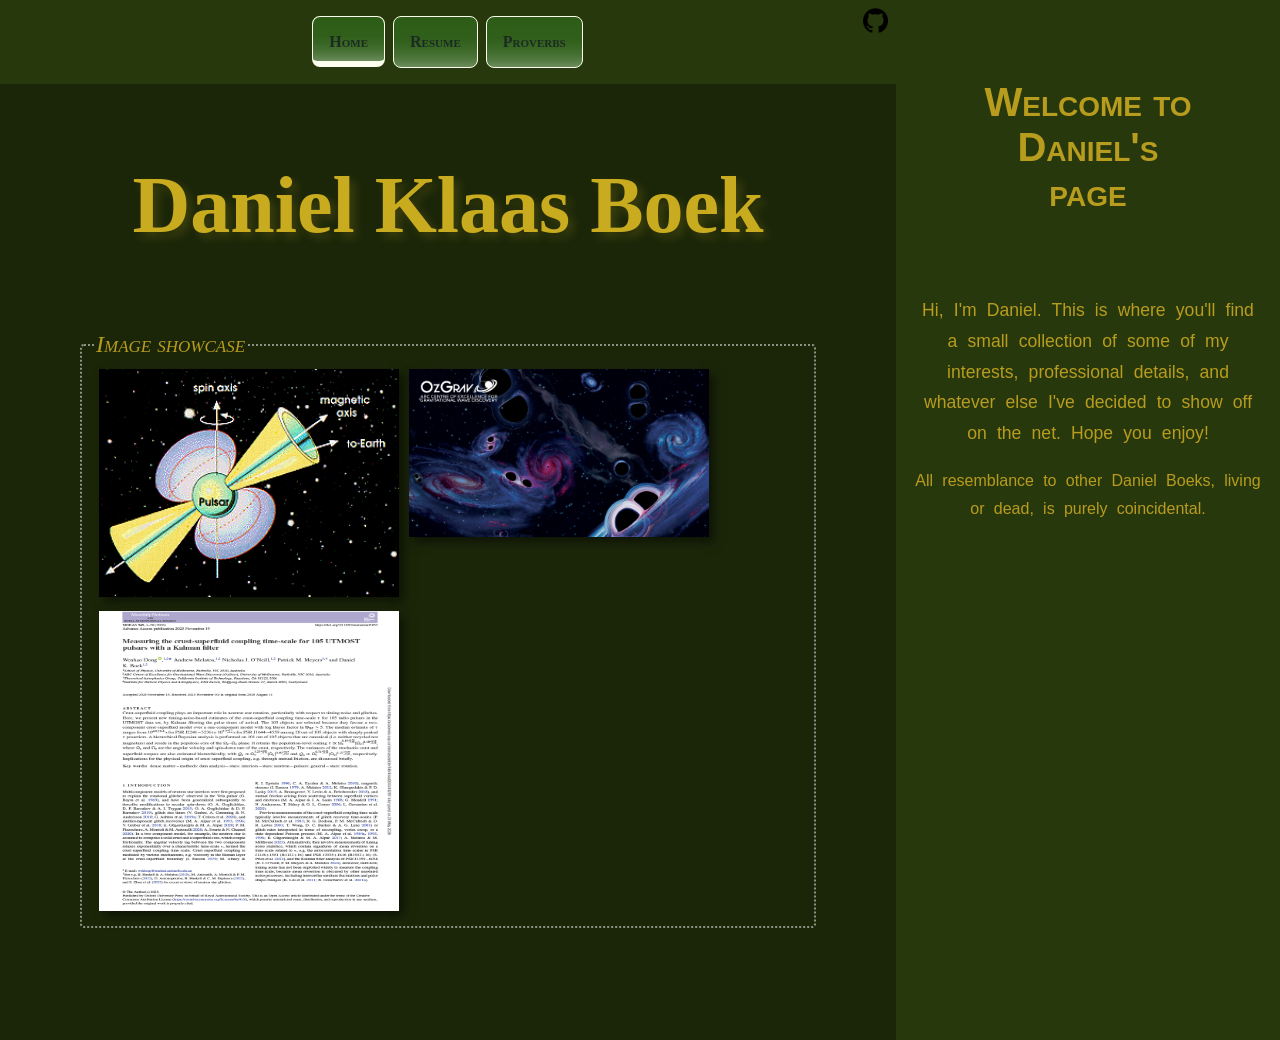
<file: index.html>
<!DOCTYPE html>
<html lang="en">

<head>
  <meta charset="utf-8">
  <title>Daniel Klaas Boek</title>
  <!-- Link search engines to https -->
  <link rel="canonical" href="https://www.danielboek.com/index.html">
  <!-- Link layout stylesheet -->
  <link rel="stylesheet" type="text/css" href="./styles/page_layout.css">
  <!-- Link page stylesheet -->
   <link rel="stylesheet" type="text/css" href="./styles/index.css">

</head>

<body>
<div id="layout">

<nav>
  <ul>
    <li><a href="./index.html" id="home">Home</a></li>
    <li><a href="./resume.html" id="resume">Resume</a></li>
    <li><a href="./proverbs.html" id="proverbs">Proverbs</a></li>
  </ul>
  <div id="external-links">
    <a href="https://github.com/dkboek/front-page.git"><img src="./images/github_icon.png" alt="Github"></a>
  </div>
</nav>

<div id="sidebar">
  <h2>Welcome to Daniel's page</h2>
  <p id="tagline">Hi, I'm Daniel. This is where you'll find a small collection of some of my interests, professional details, and whatever else I've decided to show off on the net. Hope you enjoy!</p>
  <p id="tagline2">All resemblance to other Daniel Boeks, living or dead, is purely coincidental.</p>
</div>

<div id="mainbar">
  <h1>Daniel Klaas Boek</h1>
  <fieldset id="image-collection">
    <legend>Image showcase</legend>
    <div class="showcase-img">
      <a href="https://science.nasa.gov/mission/hubble/science/science-behind-the-discoveries/hubble-pulsars/"><img src=./images/pulsar_diagram_282x215.gif alt="Diagram of pulsar rotation" 
        class="pulsarImage"></a>
    </div>
    <div class="showcase-img">
      <a href="https://www.ozgrav.org/"><img src=./images/Ozgrav_zoom_background_1536x864.jpg alt="Ozgrav-branded graphic binary black hole mergers" 
        class="backgroundImage"></a>
    </div>
    <div class="showcase-img">
      <a href="https://academic.oup.com/mnras/article/545/4/staf2053/8327614"><img src=./images/WD_paper_front_page_778x1024.png alt="Front page of W. Dong et al. (2025) &quot;Measuring the crust-superfluid coupling time-scale for 105 UTMOST pulsars with a Kalman filter.&quot;" 
        class="paperImage"></a>
    </div>
  </fieldset>
</div>

</div>
</body>
</html>
</file>
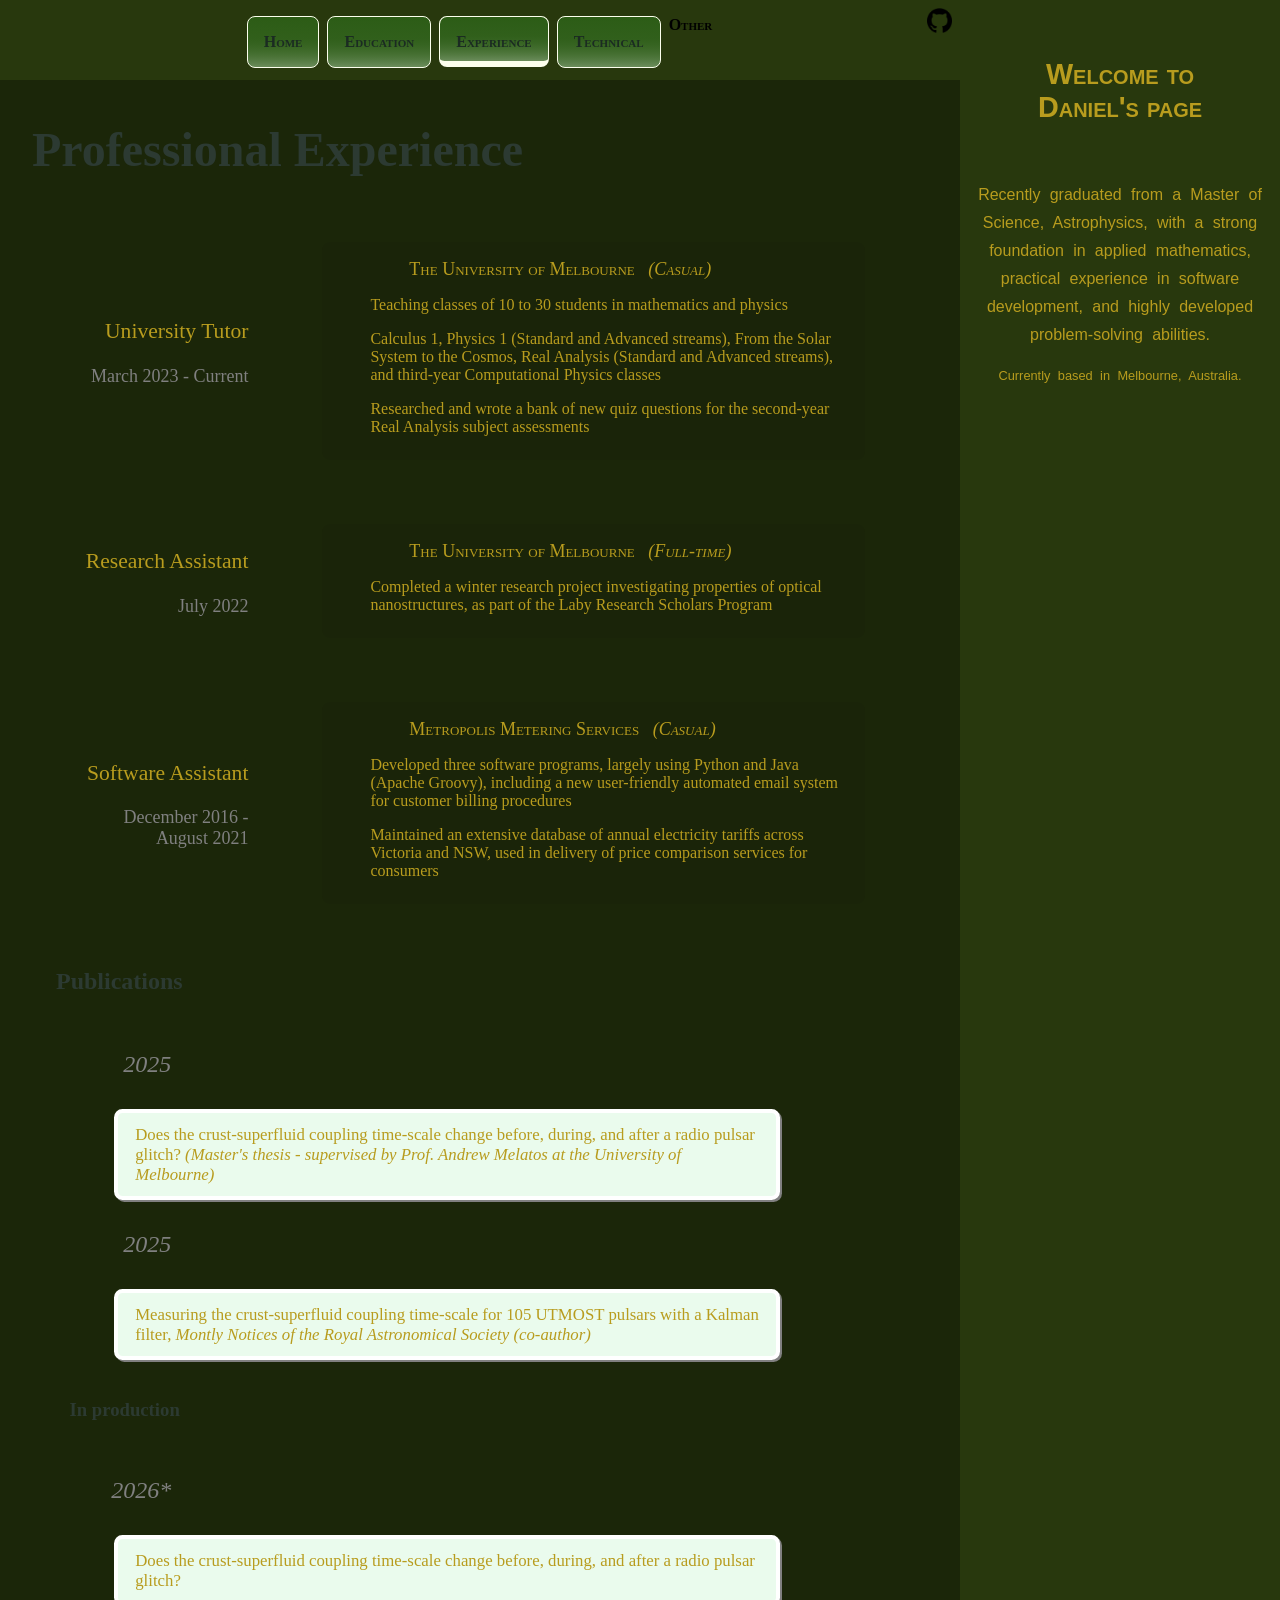
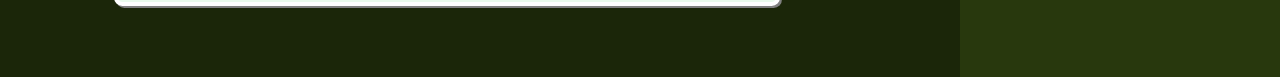
<file: experience.html>
<!DOCTYPE html>
<html lang="en">

<head>
  <meta charset="utf-8">
  <title>Experience</title>
  <!-- Link search engines to https -->
  <link rel="canonical" href="https://www.danielboek.com/experience.html">
  <!-- Link layout stylesheet --> 
  <link rel="stylesheet" type="text/css" href="page_layout.css">

  <style>
  /* Define some variables */
  :root {
    --header-color: hsl(147,14%,20%);
    --publication-color: hsl(130,65%,95%);
  }
  body {
    font-size: 16px;
  }

  /* Currently selected page - add bottom border (and adjust padding) */
  a#experience:link {
    padding-bottom: 0.6em;
    border-bottom-width: 0.4em;
    border-bottom-style: solid;
  }
  a#experience:hover {
    padding: 1.05em 1.05em 0.7em 1.05em;
  }

  /* Mainbar layout (page-specific content) */
  #mainbar {
    font-family: Georgia, 'Times New Roman', Times, serif;
    margin: 2em;
  }
  #mainbar h1 {
    color: var(--header-color);
    font-size: 3em;
    margin: .2em 0 .7em 0;
  }
  #mainbar h2 {
    margin-left: 1em;
    color: var(--header-color);
  }
  #mainbar h3 {
    margin-left: 2em;
    color: var(--header-color);
  }

  /* Professional experience styles */
  dl#professional {
    margin: 2em;
    display: flex;
    flex-flow: row wrap;
    align-items: center;
  }
  dl#professional > dt {
    font-size: large;
    flex-basis: 20%;
    margin: 1em;
    text-align: right;
  }
  p.role {
    font-size: larger;
  }
  p.role-dates {
    color: gray;
  }
  
  /* Styling the individual employments */
  dl#professional > dd {
    flex-basis: 70%;
    margin: 1em;
  }
  ul.employments {
    list-style: none;
  }
  ul.employments dl {
    padding: .5em;
    background-color: rgba(0,0,0,0.05);
    border-radius: .5em;
  }
  ul.employments dl dt {
    font-variant: small-caps;
    font-size: large;
    margin-left: 15%;
    margin-top: .5em;
  }
  ul.employments dl dd {
    margin: 0;
  }
  span.workload {
    padding: 0 .5em;
    font-style: italic;
  }
  ul.role-description {
    margin: 1em;
    list-style: none;
  }
  ul.role-description li {
    margin: 1em 0em 1em -1em;
  }

  /* Published works styles */
  dl.publications {
    margin: 2em;
    display: flex;
    flex-flow: row wrap;
    align-items: center;
  }
  dl.publications dt {
    font-size: x-large;
    flex-basis: 10%;
    text-align: right;
    margin: 1em;
    font-style: italic;
    color: gray;
  }
  dl.publications dd {
    font-size: 1.05em;
    flex-basis: 75%;
    display: block;
    background-color: var(--publication-color);
    padding: .7em 1em;
    margin: 0.4em 0 0.4em 3em;
    border-radius: 0.5em;
    border: 4px solid white;
    box-shadow: 2px 2px gray;
  }
  </style>
</head>

<body>
<div id="layout">

<nav>
  <ul>
    <li><a href="./index.html" id="home">Home</a></li>
    <li><a href="./education.html" id="education">Education</a></li>
    <li><a href="./experience.html" id="experience">Experience</a></li>
    <li><a href="./technical.html" id="technical">Technical</a></li>
    <li>Other</li>
  </ul>
  <div id="external-links">
    <a href="https://github.com/dkboek/front-page.git"><img src="./images/github_icon.png" alt="Github"></a>
  </div>
</nav>

<div id="sidebar">
  <h2>Welcome to Daniel's page</h2>
  <p id="tagline">Recently graduated from a Master of Science, Astrophysics, with a strong foundation in applied mathematics, practical experience in software development, and highly developed problem-solving abilities.</p>
  <p id="tagline2">Currently based in Melbourne, Australia.</p>
</div>

<div id="mainbar">
  <h1>Professional Experience</h1>
  <dl id="professional">
    <dt><p class="role">University Tutor</p>
      <p class="role-dates">March 2023 - Current</p>
    </dt>
    <dd> <ul class="employments"><dl>
        <dt>The University of Melbourne <span class="workload">(Casual)</span></dt>
        <dd><ul class="role-description">
          <li>Teaching classes of 10 to 30 students in mathematics and physics</li>
          <li>Calculus 1, Physics 1 (Standard and Advanced streams), From the Solar System to the Cosmos, Real Analysis (Standard and Advanced streams), and third-year Computational Physics classes</li>
          <li>Researched and wrote a bank of new quiz questions for the second-year Real Analysis subject assessments</li>
        </ul></dd>
      </dl></ul>
    </dd>

    <dt><p class="role">Research Assistant</p>
      <p class="role-dates">July 2022</p>
    </dt>
    <dd> <ul class="employments"><dl class="employment">
        <dt>The University of Melbourne <span class="workload">(Full-time)</span></dt>
        <dd><ul class="role-description">
          <li>Completed a winter research project investigating properties of optical nanostructures, as part of the Laby Research Scholars Program</li>
        </ul></dd>
      </dl></ul>
    </dd>

    <dt><p class="role">Software Assistant</p>
      <p class="role-dates">December 2016 - August 2021</p>
    </dt>
    <dd> <ul class="employments"><dl class="employment">
        <dt>Metropolis Metering Services <span class="workload">(Casual)</span></dt>
        <dd><ul class="role-description">
          <li>Developed three software programs, largely using Python and Java (Apache Groovy), including a new user-friendly automated email system for customer billing procedures</li>
          <li>Maintained an extensive database of annual electricity tariffs across Victoria and NSW, used in delivery of price comparison services for consumers</li>
        </ul></dd>
      </dl></ul>
    </dd>
  </dl>

  <h2>Publications</h2>
  <dl class="publications">
    <dt>2025</dt>
    <dd>Does the crust-superfluid coupling time-scale change before, during, and after a radio pulsar glitch? <i>(Master's thesis - supervised by Prof. Andrew Melatos at the University of Melbourne)</i></dd>

    <dt>2025</dt>
    <dd>Measuring the crust-superfluid coupling time-scale for 105 UTMOST pulsars with a Kalman filter, <i>Montly Notices of the Royal Astronomical Society (co-author)</i></dd>
  </dl>

  <h3>In production</h3>
  <dl class="publications">
    <dt>2026*</dt>
    <dd>Does the crust-superfluid coupling time-scale change before, during, and after a radio pulsar glitch?</dd>
  </dl>
</div>

</div>

</body>
</html>
</file>
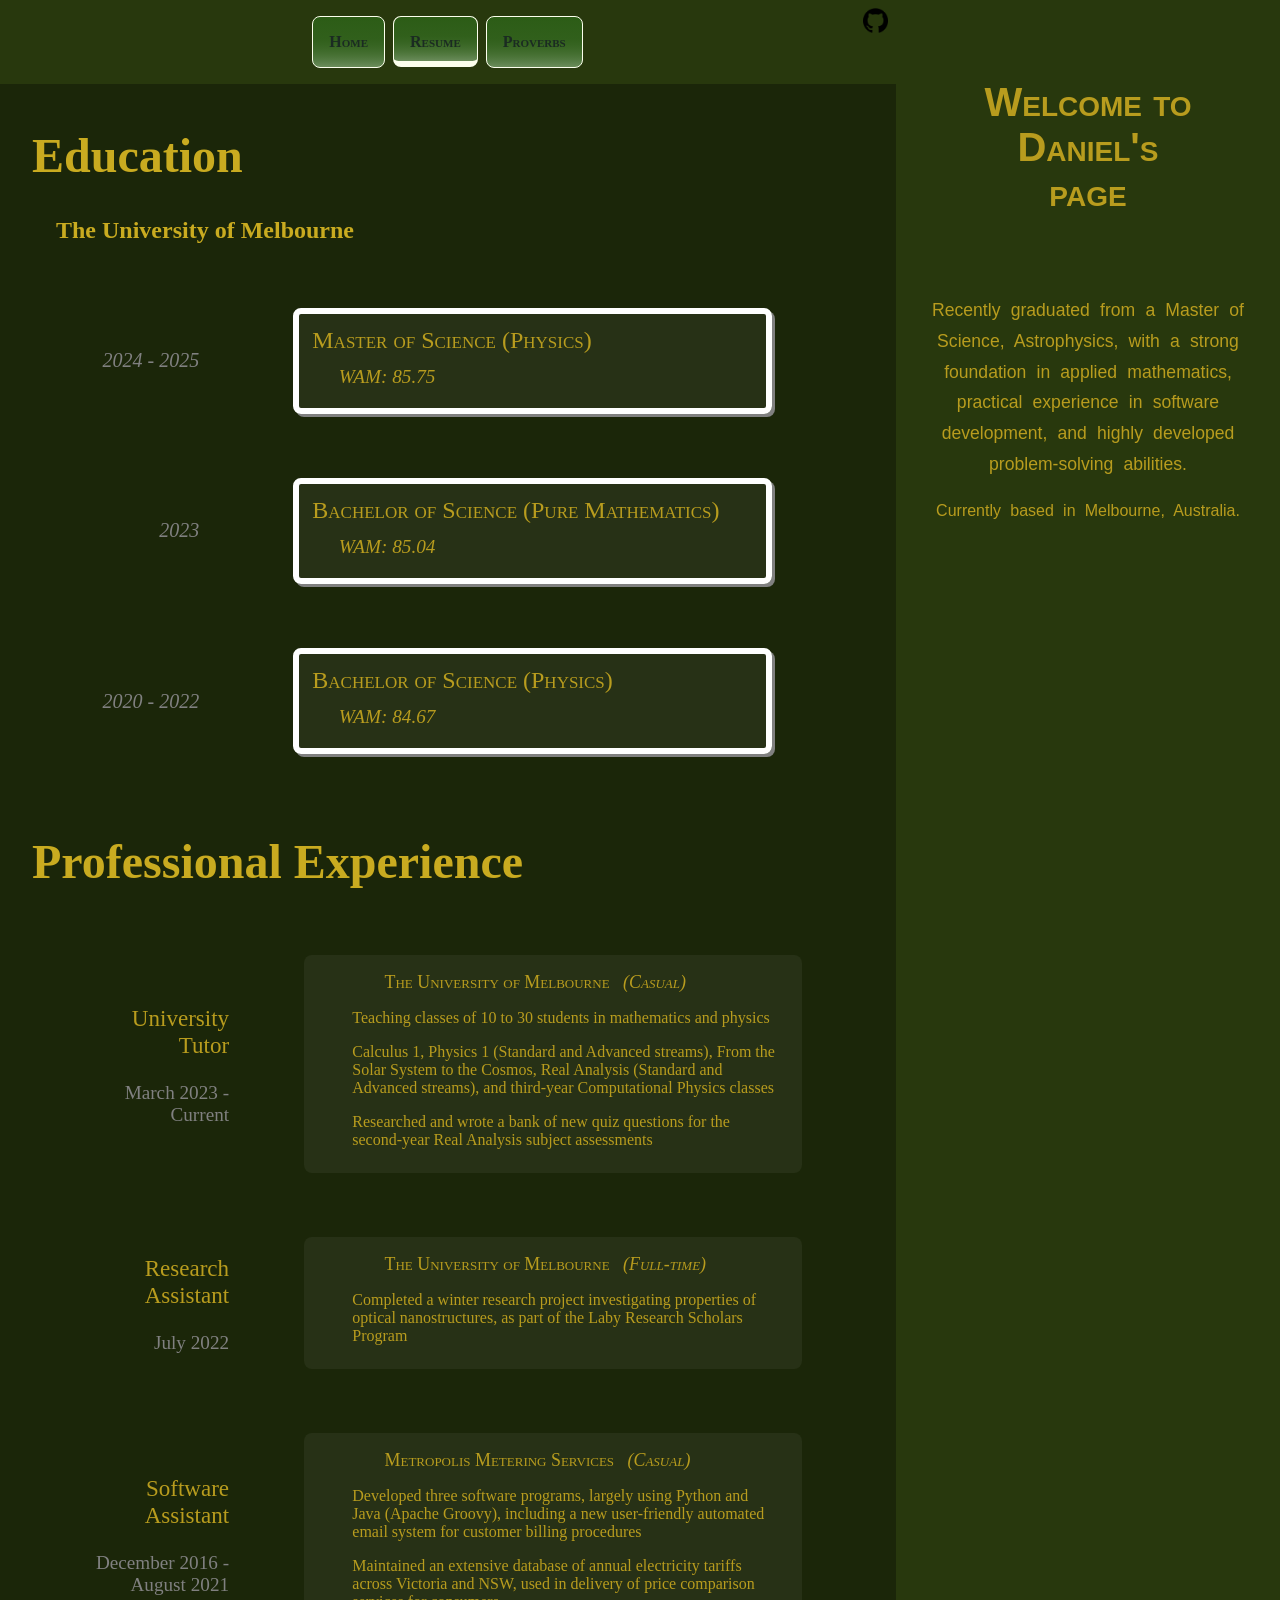
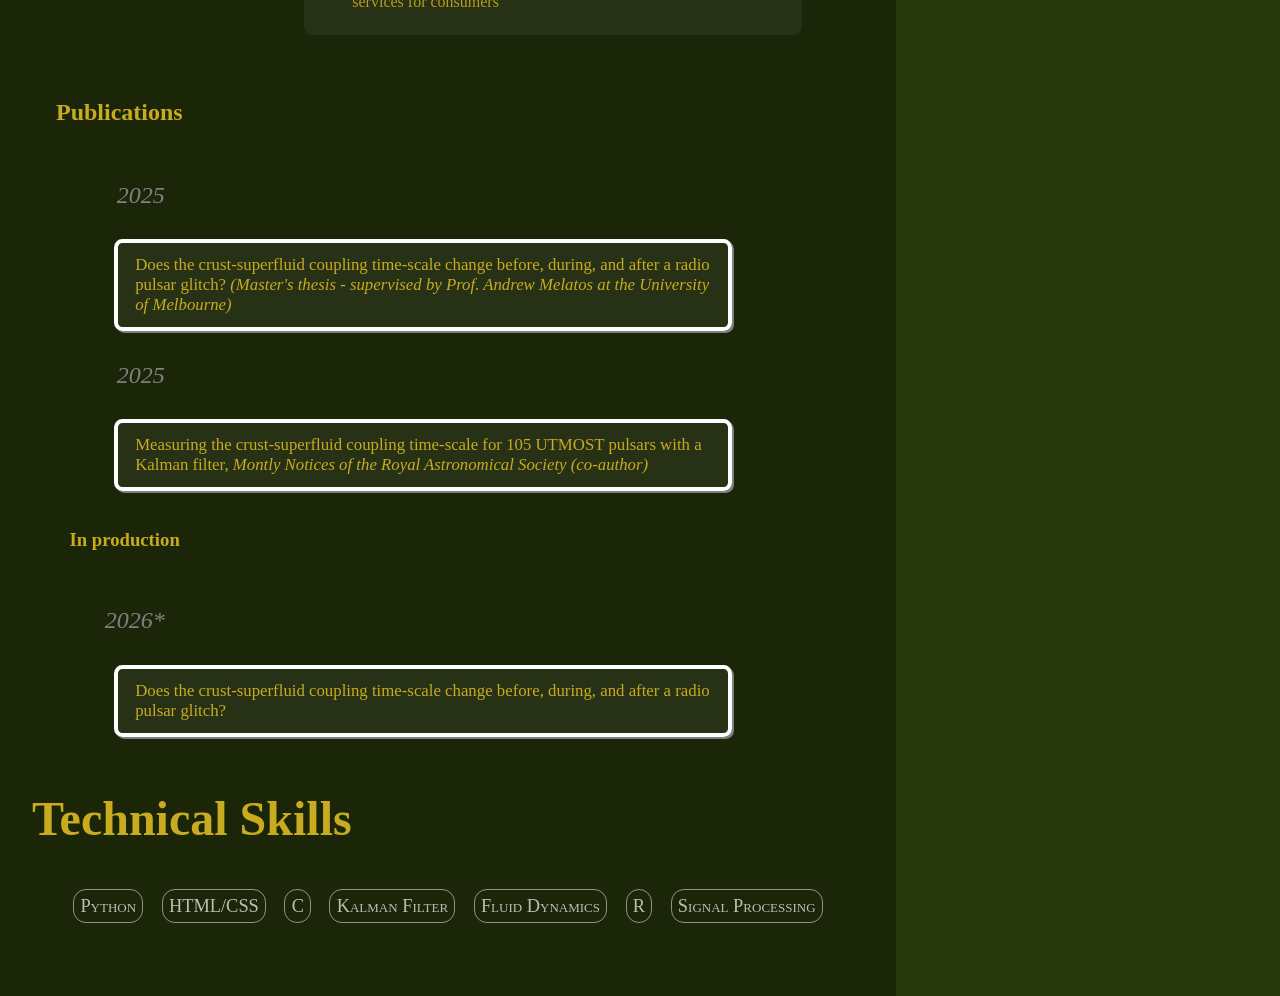
<file: resume.html>
<!DOCTYPE html>
<html lang="en">

<head>
  <meta charset="utf-8">
  <title>Education</title>
  <!-- Link search engines to https -->
  <link rel="canonical" href="https://www.danielboek.com/education.html">
  <!-- Link layout stylesheet -->
  <link rel="stylesheet" type="text/css" href="./styles/page_layout.css">
  <!-- Link page stylesheet -->
  <link rel="stylesheet" type="text/css" href="./styles/resume.css">
</head>

<body>
<div id="layout">

<nav>
  <ul>
    <li><a href="./index.html" id="home">Home</a></li>
    <li><a href="./resume.html" id="resume">Resume</a></li>
    <li><a href="./proverbs.html" id="proverbs">Proverbs</a></li>
  </ul>
  <div id="external-links">
    <a href="https://github.com/dkboek/front-page.git"><img src="./images/github_icon.png" alt="Github"></a>
  </div>
</nav>

<div id="sidebar">
  <h2>Welcome to Daniel's page</h2>
  <p id="tagline">Recently graduated from a Master of Science, Astrophysics, with a strong foundation in applied mathematics, practical experience in software development, and highly developed problem-solving abilities.</p>
  <p id="tagline2">Currently based in Melbourne, Australia.</p>
</div>

<div id="mainbar">
  <h1>Education</h1>

    <h2>The University of Melbourne</h2>

    <dl class="education">
      <dt>2024 - 2025</dt>
        <dd><ul class="degree">
          <li class="specialty">Master of Science (Physics)</li>
          <li class="mark">WAM: 85.75</li>
        </ul></dd>
      <dt>2023</dt>
        <dd><ul class="degree">
          <li class="specialty">Bachelor of Science (Pure Mathematics)</li>
          <li class="mark">WAM: 85.04</li>
        </ul></dd>
      <dt>2020 - 2022</dt>
        <dd><ul class="degree">
          <li class="specialty">Bachelor of Science (Physics)</li>
          <li class="mark">WAM: 84.67</li>
        </ul></dd>
    </dl>

    <h2 id="high-school-title">University High School</h2>

    <dl class="education" id="high-school">
      <dt>2014 - 2019</dt>
        <dd><ul class="degree">
          <li class="specialty">Victorian Certificate of Education</li>
          <li class="mark">ATAR: 99.35</li>
        </ul></dd>
    </dl>
  

  <h1>Professional Experience</h1>
  <dl id="professional">
    <dt><p class="role">University Tutor</p>
      <p class="role-dates">March 2023 - Current</p>
    </dt>
    <dd> 
      <ul class="employments"><dl>
        <dt>The University of Melbourne <span class="workload">(Casual)</span></dt>
        <dd><ul class="role-description">
          <li>Teaching classes of 10 to 30 students in mathematics and physics</li>
          <li>Calculus 1, Physics 1 (Standard and Advanced streams), From the Solar System to the Cosmos, Real Analysis (Standard and Advanced streams), and third-year Computational Physics classes</li>
          <li>Researched and wrote a bank of new quiz questions for the second-year Real Analysis subject assessments</li>
        </ul></dd>
      </dl></ul>
    </dd>

    <dt><p class="role">Research Assistant</p>
      <p class="role-dates">July 2022</p>
    </dt>
    <dd> 
      <ul class="employments"><dl class="employment">
        <dt>The University of Melbourne <span class="workload">(Full-time)</span></dt>
        <dd><ul class="role-description">
          <li>Completed a winter research project investigating properties of optical nanostructures, as part of the Laby Research Scholars Program</li>
        </ul></dd>
      </dl></ul>
    </dd>

    <dt><p class="role">Software Assistant</p>
      <p class="role-dates">December 2016 - August 2021</p>
    </dt>
    <dd> 
      <ul class="employments"><dl class="employment">
        <dt>Metropolis Metering Services <span class="workload">(Casual)</span></dt>
        <dd><ul class="role-description">
          <li>Developed three software programs, largely using Python and Java (Apache Groovy), including a new user-friendly automated email system for customer billing procedures</li>
          <li>Maintained an extensive database of annual electricity tariffs across Victoria and NSW, used in delivery of price comparison services for consumers</li>
        </ul></dd>
      </dl></ul>
    </dd>
  </dl>

  <h2>Publications</h2>
  <dl class="publications">
    <dt>2025</dt>
    <dd>Does the crust-superfluid coupling time-scale change before, during, and after a radio pulsar glitch? <i>(Master's thesis - supervised by Prof. Andrew Melatos at the University of Melbourne)</i></dd>

    <dt>2025</dt>
    <dd>Measuring the crust-superfluid coupling time-scale for 105 UTMOST pulsars with a Kalman filter, <i>Montly Notices of the Royal Astronomical Society (co-author)</i></dd>
  </dl>

  <h3>In production</h3>
  <dl class="publications">
    <dt>2026*</dt>
    <dd>Does the crust-superfluid coupling time-scale change before, during, and after a radio pulsar glitch?</dd>
  </dl>

  <h1>Technical Skills</h1>

  <div id="skill-collection">
    <p>Python</p>
    <p>HTML/CSS</p>
    <p>C</p>
    <p>Kalman Filter</p>
    <p>Fluid Dynamics</p>
    <p>R</p>
    <p>Signal Processing</p>
  </div>
</div>

</div>
</body>

</html>
</file>
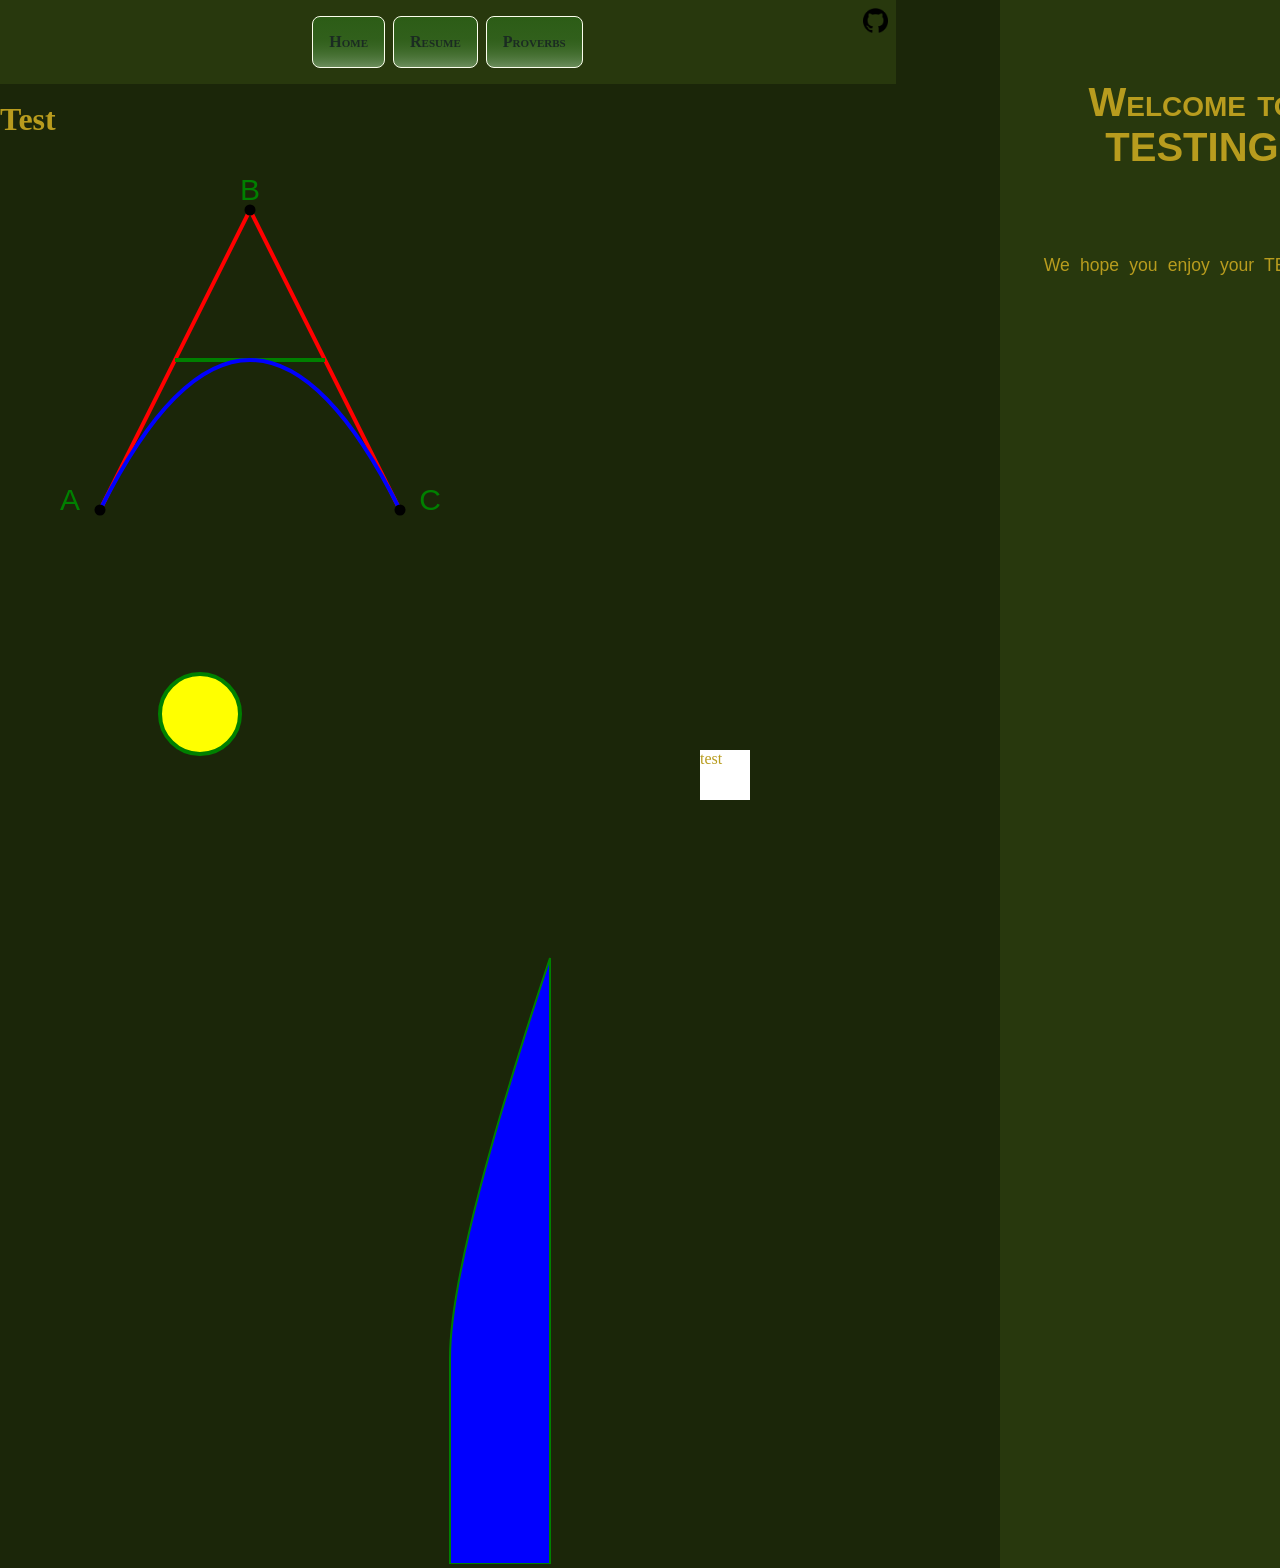
<file: test.html>
<!DOCTYPE html>
<html lang="en">

<head>
  <meta charset="utf-8">
  <title>Testing</title>
  <!-- Link search engines to https -->
  <link rel="canonical" href="https://www.danielboek.com/education.html">
  <!-- Link layout stylesheet -->
  <link rel="stylesheet" type="text/css" href="./styles/page_layout.css">

  <style>
    #testBox {
      position: absolute;
      top: 750px;
      left: 700px;
      height: 50px;
      width: 50px;
      background-color: blue;
    }
    #tree:hover path {
      transition: d 2s ease-in-out;
      d: path("M 500 1000 Q 500 150 200 150");
    }
    .tree-grow {
      transition: d 4s ease-in-out;
      d: path("M 500 1000 Q 500 150 200 150");
    }
    .fadeable {
      opacity: 0;
    }
    .fade-in {
      opacity: 1;
      transition: opacity 10s linear;
    }
    .green-fill {
      fill: green;
      transition: d 4.325s ease-out; 
      d: path('M 450 1000 L 450 694 Q 450 310 725 210 Q 550 310 550 694 L 550 1000 Z');
    }
    .blue-fill {
      fill: blue;
      transition: d 3.498s ease-in; 
      d: path('M 450 1000 L 450 794 Q 450 694 550 394 Q 550 694 550 794 L 550 1000 Z');
    }

    @supports (d: path('M0 0')) {
      #testBox {background-color: white;}
    }
  </style>
</head>

<body>
<div id="layout">

<nav>
  <ul>
    <li><a href="./index.html" id="home">Home</a></li>
    <li><a href="./resume.html" id="resume">Resume</a></li>
    <li><a href="./proverbs.html" id="proverbs">Proverbs</a></li>
  </ul>
  <div id="external-links">
    <a href="https://github.com/dkboek/front-page.git"><img src="./images/github_icon.png" alt="Github"></a>
  </div>
</nav>

<div id="sidebar">
  <h2>Welcome to TESTING</h2>
  <p id="tagline">We hope you enjoy your TESTING</p>
</div>

<div id="mainbar">
  <h1>Test</h1>

  <svg height="400" width="450">

    <!-- Draw the paths -->
    <path id="lineAB" d="M 100 350 l 150 -300" stroke="red" stroke-width="4"/>
    <path id="lineBC" d="M 250 50 l 150 300" stroke="red" stroke-width="4"/>
    <path id="lineMID" d="M 175 200 l 150 0" stroke="green" stroke-width="4"/>
    <path id="lineAC" d="M 100 350 q 150 -300 300 0" stroke="blue" stroke-width="4" fill="none"/>

    <!-- Mark relevant points -->
    <g stroke="black" stroke-width="3" fill="black">
    <circle id="pointA" cx="100" cy="350" r="4" />
    <circle id="pointB" cx="250" cy="50" r="4" />
    <circle id="pointC" cx="400" cy="350" r="4" />
    </g>

    <!-- Label the points -->
    <g font-size="30" font-family="sans-serif" fill="green" text-anchor="middle">
    <text x="100" y="350" dx="-30">A</text>
    <text x="250" y="50" dy="-10">B</text>
    <text x="400" y="350" dx="30">C</text>
    </g>

    <path d="M750 5 L775 200 L725 150 Z"
    style="fill:green;stroke:green" />

  </svg>

  <div id="testBox" class="fadeable"> test </div>

  <svg height="1000" width="1000" id="tree">
    <circle id="testCircle" class="fadeable" cx="200" cy="150" r="40" stroke="green" stroke-width="4" fill="yellow" />
    
    <path id="testPath" d="M 450 1000 L 450 900 Q 450 800 500 600 Q 550 800 550 900 L 550 1000 Z" stroke="green" stroke-width="2" fill="green" />
  </svg>

</div>

</div>
</body>

<script type="module">
  // Find the circle and path elements within the svg object,
  //  to work out appropriate coordinates later
  console.log("TESTING");

  const svgElement = document.getElementById('tree');
  const circleElement = document.getElementById('testCircle');
  const pathElement = document.getElementById('testPath');
  const boxElement = document.getElementById('testBox');

  const clamp = (val, min, max) => Math.min(Math.max(val, min), max);

  const randomInt = (low, high)  => low + Math.floor(Math.random()*(high-low));

  try {

  // Get coords of box and tree base (relative to svg coordinates), to be used for the animation
  const treeMCoords = [450,1000];
  const treeFinalCoords = [550,1000];
  const treeCentreX = treeMCoords[0]/2 + treeFinalCoords[0]/2;
  const svgCoords = [ svgElement.getBoundingClientRect().left + window.scrollX,
                       svgElement.getBoundingClientRect().top + window.scrollY ];
  const svgSize = [ svgElement.getBoundingClientRect().width,
                      svgElement.getBoundingClientRect().height ];
  const boxCoords = [boxElement.offsetLeft - svgCoords[0], boxElement.offsetTop - svgCoords[1]];
  const boxSize = [boxElement.offsetWidth, boxElement.offsetHeight];
  
  const trunkBaseHeight = boxCoords[1] + 
                      (svgSize[1] - boxCoords[1])
                        *clamp(svgSize[0]/(8*Math.abs(boxCoords[0]-treeCentreX)),1/2,2/3);

  // We choose random animation durations for the two growing phases, in ms
  const branchAnimDuration = randomInt(3000,5000);
  const trunkAnimDuration = randomInt(3000,5000);


  // Locate the box within the svg coordinates
  const branchQ1FinalCoords = [boxCoords[0] + boxSize[0]/2, boxCoords[1] + boxSize[1]/2];
  const branchQ2FinalCoords = [treeFinalCoords[0], trunkBaseHeight];

  // Define the curve of the branch
  const branchQOffset = clamp( 3*svgSize[1]/10 - Math.abs(boxCoords[0]-treeCentreX),
                         svgSize[1]/20, 3*svgSize[1]/10)
  
  const branchQ1MiddleCoords = [treeMCoords[0], branchQ1FinalCoords[1] + branchQOffset];
  const branchQ2MiddleCoords = [treeFinalCoords[0], branchQ1FinalCoords[1] + branchQOffset];

  // Define the linear extent of the trunk
  const branchL1Coords = [treeMCoords[0], trunkBaseHeight];
  const branchL2Coords = [branchQ2FinalCoords[0], treeFinalCoords[1]]

  // Define the 'd' string to be used for the tree
  const branchString = "M " + Math.floor(treeMCoords[0]) + " " + Math.floor(treeMCoords[1]) + 
      " L " + Math.floor(branchL1Coords[0]) + " " + Math.floor(branchL1Coords[1]) +
      " Q " + Math.floor(branchQ1MiddleCoords[0]) + " " + Math.floor(branchQ1MiddleCoords[1]) + " " +
      Math.floor(branchQ1FinalCoords[0]) + " " + Math.floor(branchQ1FinalCoords[1]) + 
      " Q " + Math.floor(branchQ2MiddleCoords[0]) + " " + Math.floor(branchQ2MiddleCoords[1]) + " " +
      Math.floor(branchQ2FinalCoords[0]) + " " + Math.floor(branchQ2FinalCoords[1]) + 
      " L " + Math.floor(branchL2Coords[0]) + " " + Math.floor(branchL2Coords[1]) + " Z";
  const branchAnimString = "path('" + branchString + "')";

  // Create a new CSS class, which describes the animation for the branch
  const branchAnimStyle = document.createElementNS("http://www.w3.org/2000/svg", "style");
  branchAnimStyle.textContent = ".tree-animation-branch { transition: d " + branchAnimDuration/1000 + "s ease-out; d: " + branchAnimString + "; }";
  document.getElementsByTagName('head')[0].appendChild(branchAnimStyle);


  // We also define an intermediary 'trunk' stage, to improve the 'growing' look of the tree
  const transitionTrunkHeight = svgSize[1]/10;
  const spikeHeight = 3*svgSize[1]/10;
  const trunkL1Coords = [branchL1Coords[0], branchL1Coords[1] + transitionTrunkHeight];
  const trunkL2Coords = branchL2Coords;

  const trunkQ1MiddleCoords = [treeMCoords[0], branchL1Coords[1]];
  const trunkQ1FinalCoords = [clamp(boxCoords[0] + boxSize[0]/2,treeMCoords[0],treeFinalCoords[0]), branchL1Coords[1] - spikeHeight];

  const trunkQ2MiddleCoords = [treeFinalCoords[0], branchL1Coords[1]];
  const trunkQ2FinalCoords = [treeFinalCoords[0], branchL1Coords[1] + transitionTrunkHeight];

  const trunkAnimString = "path('M " + Math.floor(treeMCoords[0]) + " " + Math.floor(treeMCoords[1]) +
      " L " + Math.floor(trunkL1Coords[0]) + " " + Math.floor(trunkL1Coords[1]) +
      " Q " + Math.floor(trunkQ1MiddleCoords[0]) + " " + Math.floor(trunkQ1MiddleCoords[1]) + " " +
      Math.floor(trunkQ1FinalCoords[0]) + " " + Math.floor(trunkQ1FinalCoords[1]) +
      " Q " + Math.floor(trunkQ2MiddleCoords[0]) + " " + Math.floor(trunkQ2MiddleCoords[1]) + " " +
      Math.floor(trunkQ2FinalCoords[0]) + " " + Math.floor(trunkQ2FinalCoords[1]) +
      " L " + Math.floor(trunkL2Coords[0]) + " " + Math.floor(trunkL2Coords[1]) + " Z')";

  const trunkAnimStyle = document.createElementNS("http://www.w3.org/2000/svg", "style");
  trunkAnimStyle.textContent = ".tree-animation-trunk { transition: d " + trunkAnimDuration/1000 + "s ease-in; d: " + trunkAnimString + "; }";
  document.getElementsByTagName('head')[0].appendChild(trunkAnimStyle);

  boxElement.className += ' fade-in';

  circleElement.setAttribute("class","fadeable fade-in");

  // Check that the browser supports svg path animations.
  if (CSS.supports("d", "path('M0 0')")) {
    // Perform the trunk animation, then the branch animation after a delay
    // pathElement.className.baseVal = "blue-fill";
    pathElement.setAttribute('class', 'blue-fill');
    // pathElement.setAttribute('class', 'tree-animation-trunk');
    setTimeout(() => {
      // pathElement.className.baseVal = 'green-fill';
      pathElement.setAttribute('class', 'green-fill');
      // pathElement.setAttribute('class', 'tree-animation-branch');
    },  trunkAnimDuration);
  } else {
    // Otherwise, just set the branch's path to the final destination
    boxElement.innerText = branchString;
    pathElement.setAttribute("class", "");
    pathElement.setAttribute("d", branchString);
  }

  

  } catch (err) {
    // Debugging for devices without a dev console (i.e. mobile safari)
    boxElement.innerText = err;
    throw err;
  }
  
</script>


</html>
</file>
<file: styles/page_layout.css>
body {
background-color: rgb(27,38,9);
font-size: 16px;
}

/* Basic variable definitions */
:root {
    --nav-height-small: 10em;
    --nav-height-large: 5em;
    --navbar-color: rgb(40,56,13);
    --sidebar-height: 30em;
    --sidebar-width: 30%;
    --sidebar-color: rgb(40,56,13);
    --mainbar-height: 70em;

    --nav-border-color: rgb(252,255,237);
    --nav-border-width: 1px;
    --nav-background-color: rgb(44,92,22);
    --nav-background-color-transparent: rgba(44,92,22,0.3);
    --nav-text-color: rgb(27,43,34);
    --nav-hover-color: hsl(76,35%,70%);
    --nav-active-color: hsl(76,45%,70%);

    --sidebar-text-color: rgb(184,156,30);

    --mainbar-text-color: rgb(184,156,30);
}

/* Primary block layout */
body {
    margin: 0;
}
#layout {
    display: grid;
    grid-template-rows: var(--nav-height-small) [main-start] minmax(var(--mainbar-height), 1fr) [main-end footer-start] var(--sidebar-height) [footer-end];
    grid-template-columns: [main-start footer-start] 1fr [main-end footer-end];
}
nav {
    position: fixed;
    grid-row: 1 / 2;
    grid-column: 1 / 2;
    width: 100%;
    height: auto;
    z-index: 20;
    background-color: var(--navbar-color);

    display: grid;
    grid-template-columns: 1fr auto;
}
#mainbar {
    grid-area: main;
    z-index: 1;
    height: auto;
    color: var(--mainbar-text-color);
}
#sidebar {
    grid-area: footer;
    z-index: 10;
    height: auto;
    background-color: var(--sidebar-color);
    color: var(--sidebar-text-color);
}

/* Block layout for large screens */
@media screen and (min-width: 1100px) {
    body {
        margin: 0;
    }
    #layout {
        display: grid;
        grid-template-rows: var(--nav-height-large) [main-start] minmax(60em,1fr) [main-end];
        grid-template-columns: [main-start] 1fr [main-end] var(--sidebar-width);
    }
    nav {
        position: fixed;
        grid-row: 1 / 2;
        grid-column: 1 / 2; 
        width: calc(100% - var(--sidebar-width));
        height: auto;
        z-index: 10;
        background-color: var(--navbar-color);

        display: grid;
        grid-template-columns: 1fr auto;
    }
    #mainbar {
        grid-area: main;
        z-index: 1;
    }
    #sidebar {
        grid-row: 1 / 3;
        grid-column: 2 / -1;
        z-index: 20;
        height: auto;
        width: auto;
        background-color: var(--sidebar-color);
        color: var(--sidebar-text-color);
    }
}

/* Navbar layout */

nav ul {
    grid-column: 1 / 2;
    font-family: Georgia, 'Times New Roman', Times, serif;
    font-variant: small-caps;
    list-style-type: none;
    font-weight: bold;
    font-size: 1.9em;
    display: flex;
    justify-content: center;
    gap: 0.5em;
}
/* Smaller nav font for large screens */
@media screen and (min-width: 1100px) {
    nav ul {
        font-size: 1em;
    }
}
nav ul li a {
    display: block;
    padding: 1em;
    border-radius: .5em;
    border: var(--nav-border-width) solid var(--nav-border-color);
    background-image: linear-gradient(to bottom, var(--nav-background-color-transparent), 80%, hsla(0,100%,100%,30%));
    background-color: var(--nav-background-color);
}
nav div#external-links {
    display: flex;
    flex-direction: column;
    flex-wrap: wrap-reverse;
    grid-column: 2 / 3;
}
#external-links a {
    margin: .5em;
}
#external-links a img {
    width: 50px;
    height: 50px;
}
/* Smaller icon size for larger screens */
@media screen and (min-width: 1100px) {
    #external-links a img {
        width: 25px;
        height: 25px;
    }
}


/* Link effects (excluding page-specific effects) */
nav ul li a:link {
text-decoration: none;
color: var(--nav-text-color);
}
nav ul li a:visited {
color: var(--nav-text-color);
border: var(--nav-border-width) solid var(--nav-border-color);
}
nav ul li a {
transition: background-color 0.2s linear,
            padding 0.08s;
}
nav ul li a:hover {
background-color: var(--nav-hover-color);
padding: 1.05em;
}
nav ul li a:active {
background-color: var(--nav-active-color);
padding: 0.95em;
}


/* Sidebar layout */
#sidebar {
  margin: 0;
  padding: 0;
  font-size: x-large;
}
#sidebar:first-child {
margin-top: 10em;
}
#sidebar h2 {
font-family: 'Trebuchet MS', 'Lucida Sans', Arial, sans-serif;
font-variant: small-caps;
font-size: 2.5em;
text-align: center;
margin: 2em;
}
#tagline {
font-family: 'Lucida Sans', Arial, sans-serif;
line-height: 1.75em;
font-size: 1.1em;
text-align: center;
word-spacing: 0.3em;
margin: 1em;
}
#tagline2 {
font-family: 'Lucida Sans', Arial, sans-serif;
line-height: 1.75em;
text-align: center;
word-spacing: 0.3em;
margin: 1em;
font-size: 1em;
}
/* Smaller font size for large screens */
@media screen and (min-width: 1100px) {
    #sidebar {
        font-size: medium;
    }
}


/* Mainbar formatting: handled individually */
</file>
<file: styles/index.css>
/* Define some variables */
:root {
  --header-color: rgb(201,171,32);
  --header-shadow-color: rgba(201,171,32,20%);
  --box-shadow-color: rgba(0,0,0,50%);
  --collection-border-color: rgba(255,255,255,50%);
}

/* Primary block layout - defined in page_layout.css */

/* Currently selected page - add bottom border (and adjust padding) */
a#home:link {
  padding-bottom: 0.6em;
  border-bottom-width: 0.4em;
  border-bottom-style: solid;
}
a#home:hover {
  padding: 1.05em 1.05em 0.7em 1.05em;
}


/* Mainbar layout (page-specific content) */

h1 {
  text-align: center;
  font-family: Georgia, serif;
  color: var(--header-color);
  font-size: 5em;
  text-shadow: 5px 5px 10px var(--header-shadow-color);
  margin: 1em;
}

/* Styling the image collection, for all screen sizes */
#image-collection {
  display: flex;
  flex-direction: row;
  flex-wrap: wrap;
  justify-content: flex-start;
  border: 2px dotted var(--collection-border-color);
  border-radius: 0.25em;
  margin: 5em;
}
#image-collection legend {
  font-family: Georgia, 'Times New Roman', Times, serif;
  font-style: italic;
  font-size: 2.5em;
  font-variant: small-caps;
}
.showcase-img {
  display: block;
  margin: 2em 1em;
  width: 100%;
  height: auto;
}
.showcase-img img {
  width: 100%; 
  height: auto;
  box-shadow: 5px 5px 10px var(--box-shadow-color);
  transition: transform 0.3s ease-in-out;
}

/* Increase to multiple images per line for larger screens */
@media screen and (min-width: 1000px) {
  #image-collection legend {
    font-size: 1.5em;
  }

  img.paperImage {height: 300px; width: 300px;}
  .showcase-img {
    display: block;
    margin: 5px;
    max-height: 260px;
    max-width: 260px;
  }
  .showcase-img {
    max-height: 300px;
    max-width: 300px;
  }
  .showcase-img:hover img {
    transform: scale(1.65);
    box-shadow: 8px 8px 16px var(--box-shadow-color);
  }
}
</file>
<file: page_layout.css>
body {
background-color: rgb(27,38,9);
}

/* Basic variable definitions */
:root {
    --sidebar-width: 25%;
    --nav-height-small: 8em;
    --nav-height-large: 5em;
    --navbar-color: rgb(40,56,13);
    --sidebar-color: rgb(40,56,13);

    --nav-border-color: rgb(252,255,237);
    --nav-border-width: 1px;
    --nav-background-color: rgb(44,92,22);
    --nav-background-color-transparent: rgba(44,92,22,0.3);
    --nav-text-color: rgb(27,43,34);
    --nav-hover-color: hsl(76,35%,70%);
    --nav-active-color: hsl(76,45%,70%);

    --sidebar-text-color: rgb(184,156,30);

    --mainbar-text-color: rgb(184,156,30);
}

/* Primary block layout */
body {
    margin: 0;
}
#layout {
    display: grid;
    grid-template-rows: var(--nav-height-small) [main-start] minmax(50em, 1fr) [main-end footer-start] 25em [footer-end];
    grid-template-columns: [main-start footer-start] 1fr [main-end footer-end]
}
nav {
    position: fixed;
    grid-row: 1 / 2;
    grid-column: 1 / 2;
    width: 100%;
    height: var(--nav-height-small);
    z-index: 10;
    background-color: var(--navbar-color);

    display: grid;
    grid-template-columns: 1fr auto;
}
#mainbar {
    grid-area: main;
    z-index: 1;
    color: var(--mainbar-text-color);
}
#sidebar {
    grid-area: footer;
    z-index: 20;
    background-color: var(--sidebar-color);
    color: var(--sidebar-text-color);
}

/* Block layout for large screens */
@media screen and (min-width: 1100px) {
    body {
        margin: 0;
    }
    #layout {
        display: grid;
        grid-template-rows: var(--nav-height-large) [main-start] minmax(50em,1fr) [main-end];
        grid-template-columns: [main-start] 1fr [main-end] var(--sidebar-width);
    }
    nav {
        position: fixed;
        grid-row: 1 / 2;
        grid-column: 1 / 2; 
        width: calc(100% - var(--sidebar-width));
        height: var(--nav-height-large);
        z-index: 10;
        background-color: var(--navbar-color);

        display: grid;
        grid-template-columns: 1fr auto;
    }
    #mainbar {
        grid-area: main;
        z-index: 1;
    }
    #sidebar {
        grid-row: 1 / 3;
        grid-column: 2 / -1;
        z-index: 20;
        background-color: var(--sidebar-color);
        color: var(--sidebar-text-color);
    }
}

/* Navbar layout */

nav ul {
    grid-column: 1 / 2;
    font-family: Georgia, 'Times New Roman', Times, serif;
    font-variant: small-caps;
    list-style-type: none;
    font-weight: bold;
    font-size: 1.6em;
    display: flex;
    justify-content: center;
    gap: 0.5em;
}
/* Smaller nav font for large screens */
@media screen and (min-width: 1100px) {
    nav ul {
        font-size: 1em;
    }
}
nav ul li a {
    display: block;
    padding: 1em;
    border-radius: .5em;
    border: var(--nav-border-width) solid var(--nav-border-color);
    background-image: linear-gradient(to bottom, var(--nav-background-color-transparent), 80%, hsla(0,100%,100%,30%));
    background-color: var(--nav-background-color);
}
nav div#external-links {
    display: flex;
    flex-direction: column;
    flex-wrap: wrap-reverse;
    grid-column: 2 / 3;
}
#external-links a {
    margin: .5em;
}
#external-links a img {
    width: 50px;
    height: 50px;
}
/* Smaller icon size for larger screens */
@media screen and (min-width: 1100px) {
    #external-links a img {
        width: 25px;
        height: 25px;
    }
}


/* Link effects (excluding page-specific effects) */
nav ul li a:link {
text-decoration: none;
color: var(--nav-text-color);
}
nav ul li a:visited {
color: var(--nav-text-color);
border: var(--nav-border-width) solid var(--nav-border-color);
}
nav ul li a {
transition: background-color 0.2s linear,
            padding 0.08s;
}
nav ul li a:hover {
background-color: var(--nav-hover-color);
padding: 1.05em;
}
nav ul li a:active {
background-color: var(--nav-active-color);
padding: 0.95em;
}


/* Sidebar layout */
#sidebar:first-child {
margin-top: 10em;
}
#sidebar h2 {
font-family: 'Trebuchet MS', 'Lucida Sans', Arial, sans-serif;
font-variant: small-caps;
font-size: 2.2em;
text-align: center;
margin: 2em;
}
#tagline {
font-family: 'Lucida Sans', Arial, sans-serif;
line-height: 1.75em;
font-size: 1.4em;
text-align: center;
word-spacing: 0.3em;
margin: 1em;
}
#tagline2 {
font-family: 'Lucida Sans', Arial, sans-serif;
line-height: 1.75em;
text-align: center;
word-spacing: 0.3em;
margin: 1em;
font-size: 1.1em;
}
/* Smaller font size for large screens */
@media screen and (min-width: 1100px) {
    #sidebar h2 {
        font-size: 1.8em;
    }
    #tagline {
        font-size: 1em;
    }
    #tagline2 {
        font-size: 0.8em;
    }
}


/* Mainbar formatting: handled individually */
</file>
<file: styles/resume.css>
/* Define some variables */
:root {
  --header-color: rgb(201,171,32);
  --publication-background-color: rgba(255,255,255,0.05);
  --publication-text-color: rgb(201,171,32);
  --date-color: gray;

  --box-border-color: white;
  --box-shadow-color: gray;
  --box-background-color: rgba(255,255,255,0.05);

  --skill-text-color: rgba(255,255,255,0.7);
  --skill-border-color: rgba(255,255,255,0.5);
}

body {
  font-size: 16px;
}

/* Currently selected page - add bottom border (and adjust padding) */
a#resume:link {
  padding-bottom: 0.6em;
  border-bottom-width: 0.4em;
  border-bottom-style: solid;
}
a#resume:hover {
  padding: 1.05em 1.05em 0.7em 1.05em;
}

/* Mainbar layout (page-specific content) */
/* Note: these define the large font sizes, for smaller screens (large screens below) */
#mainbar {
  font-family: Georgia, 'Times New Roman', Times, serif;
  font-size: 1.5em;
  margin: 2em;
  margin-top: 0em;
}
#mainbar h1 {
  color: var(--header-color);
  font-size: 3em;
  margin: 1em 0 .7em 0;
}
#mainbar h2 {
  margin-left: 1em;
  color: var(--header-color);
}
#mainbar h3 {
  margin-left: 2em;
  color: var(--header-color);
}


/* Education styles */

dl.education {
  margin: 0em;
  display: flex;
  flex-flow: row wrap;
  align-items: center;
}
dl.education dt {
  font-size: 1.25em;
  flex-basis: 20%;
  text-align: right;
  margin: 0.25em;
  font-style: italic;
  color: var(--date-color);
}
dl.education dd {
  flex-basis: 70%;
  flex-grow: 1;
  margin: 1em 0em;
}
ul.degree {
  padding: 1px;
  margin-left: 10%;
  width: 80%;
  border: 6px solid var(--box-border-color);
  box-shadow: 3px 3px var(--box-shadow-color);
  border-radius: .5em;
  background-color: var(--box-background-color);
}
ul.degree li {
  list-style: none;
  margin: .5em;
}
ul.degree li.specialty {
  font-size: 1.5em;
  font-variant: small-caps;
}
ul.degree li.mark {
  font-size: 1.2em;
  font-style: italic;
  margin-left: 2em;
  margin-bottom: 1em;
}

/* Disable high school details for now (embarrassing) */

#high-school, #high-school-title {
  display: none;
}


/* Professional experience styles */

dl#professional {
  margin: 0em;
  display: flex;
  flex-flow: row wrap;
  align-items: center;
}
dl#professional > dt {
  font-size: 1.2em;
  flex-basis: 25%;
  margin: 0em;
  text-align: right;
}
p.role {
  font-size: larger;
}
p.role-dates {
  color: var(--date-color);
}
dl#professional > dd {
  flex-basis: 65%;
  margin: 1em 0 1em 1em;
}

/* Styling the individual employments */
ul.employments {
  list-style: none;
}
ul.employments dl {
  padding: .5em;
  background-color: var(--box-background-color);
  border-radius: .5em;
}
ul.employments dl dt {
  font-variant: small-caps;
  font-size: 1.12em;
  margin-left: 15%;
  margin-top: .5em;
}
ul.employments dl dd {
  margin: 0;
}
span.workload {
  padding: 0 .5em;
  font-style: italic;
}
ul.role-description {
  margin: 1em;
  list-style: none;
}
ul.role-description li {
  margin: 1em 0em 1em -1em;
}

/* Published works styles */
dl.publications {
  margin: 2em;
  display: flex;
  flex-flow: row wrap;
  align-items: center;
  color: var(--publication-text-color);
}
dl.publications dt {
  font-size: 1.5em;
  flex-basis: 10%;
  text-align: right;
  margin: 1em;
  font-style: italic;
  color: var(--date-color);
}
dl.publications dd {
  font-size: 1.05em;
  flex-basis: 75%;
  display: block;
  background-color: var(--publication-background-color);
  padding: .7em 1em;
  margin: 0.4em 0 0.4em 3em;
  border-radius: 0.5em;
  border: 4px solid var(--box-border-color);
  box-shadow: 2px 2px var(--box-shadow-color);
}


/* Technical skills styling */

/* Styling the skill-collection list */
#skill-collection {
  margin: 2em;
  padding: 0;
  display: flex;
  flex-direction: row;
  flex-wrap: wrap;
  align-items: center;
}
#skill-collection p {
  font-family: Cambria, Cochin, Georgia, Times, 'Times New Roman', serif;
  font-variant: small-caps;
  font-size: 1.15em;
  color: var(--skill-text-color);
  display: block;
  flex: auto;
  margin: 0.5em;
  padding: .3em;
  border: 1px solid var(--skill-border-color);
  border-radius: .7em;
  text-align: center;
}

/* Smaller font size and slight layout adjustments for large screens */
@media screen and (min-width: 1100px) {
  #mainbar {
    font-size: medium;
  }

  dl.education {
    margin: 2em;
  }
  dl.education dt {
    flex-basis: 15%;
    margin: 1em;
  }
  dl.education dd {
    margin: 1em;
  }

  dl#professional {
    margin: 2em;
  }
  dl#professional > dt {
    flex-basis: 19%;
    margin: 1em;
  }
  dl#professional > dd {
    flex-basis: 70%;
    margin: 1em;
  }
}
</file>
